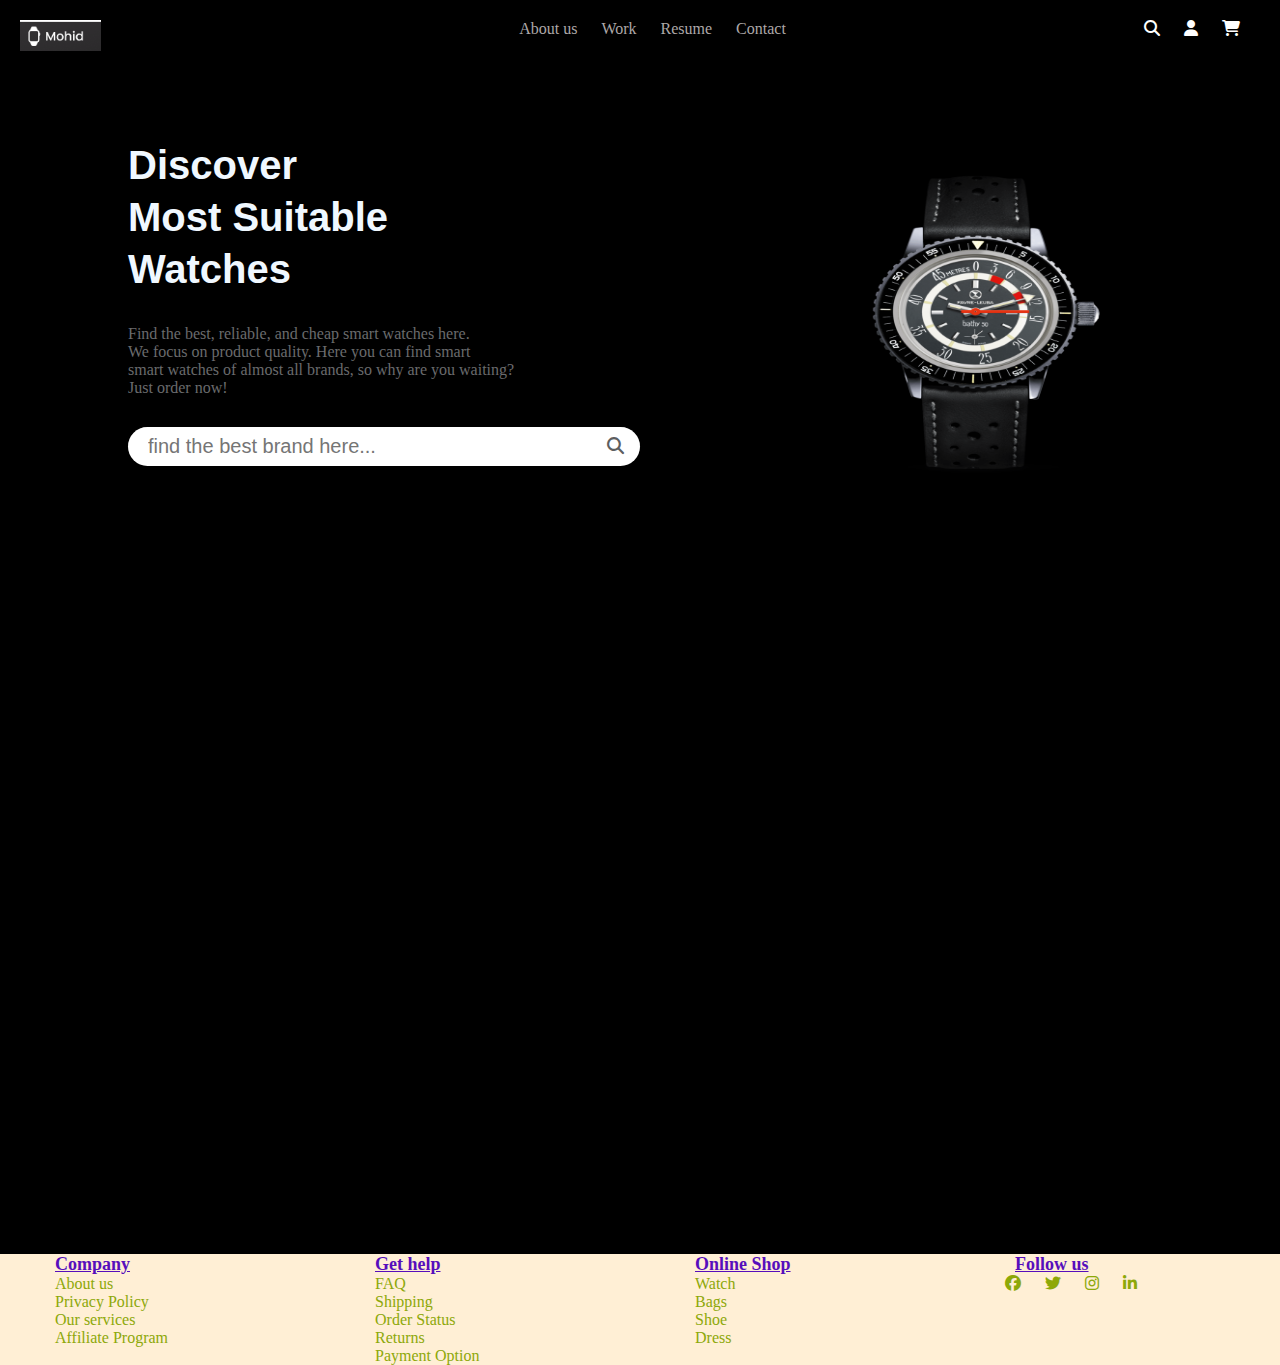
<file: index.html>
<!DOCTYPE html>
<html lang="en">
<head>
    <meta charset="UTF-8">
    <meta name="viewport" content="width=device-width, initial-scale=1.0">
    <title>Document</title>
    <link rel="stylesheet" href="https://cdnjs.cloudflare.com/ajax/libs/font-awesome/6.6.0/css/all.min.css">
    <link rel="stylesheet" href="style.css">

    
</head>
<body>
    <section>
        <!-- navbar section -->
        <nav>
            <div class="navbar">
                <div class="logo">
                    <img src="/image/logo watch.png" alt="">
                </div>
                <ul>
                    <li><a href="/About1.html">About us</a></li>
                    <li><a href="#">Work</a></li>
                    <li><a href="#">Resume</a></li>
                    <li><a href="#">Contact</a></li>
                </ul>
                <div class="font-icon">
                    <a href="#"><i class="fa-solid fa-magnifying-glass"></i></a>
                    <a href="#"><i class="fa-solid fa-user"></i></a>
                    <a href="#"><i class="fa-solid fa-cart-shopping"></i></a>
                </div>
            </div>
        </nav>
        <!-- content section -->
        <div class="content">
            <h1>Discover <br>Most Suitable <br> Watches</h1>
            <p>Find the best, reliable, and cheap smart watches here. <br>We focus on product quality. Here you can find smart <br>
            smart watches of almost all brands, so why are you waiting? <br>Just order now!</p>
            <!-- form section -->
            <form action="">
                <input type="text" name="" placeholder="find the best brand here...">
                <button type="submit"><i class="fa fa-search" aria-hidden="true"></i></button>
            </form>
        </div>
        <!-- watch image -->
        <div class="image">
            <img class="watch" src="/image/PngItem_651918.png" alt="this is a watch">
        </div>
        
    
    <!-- footer section -->

    <footer>
        <div class="container-one">
            <div class="row">
                <div class="footer-col">
                    <h4>Company</h4>
                    <ul>
                        <li><a href="#">About us</a></li>
                        <li><a href="#">Privacy Policy</a></li>
                        <li><a href="#">Our services</a></li>
                        <li><a href="#">Affiliate Program</a></li>
                    </ul>
                </div>
                <div class="footer-col">
                    <h4>Get help</h4>
                    <ul>
                        <li><a href="#">FAQ</a></li>
                        <li><a href="#">Shipping</a></li>
                        <li><a href="#">Order Status</a></li>
                        <li><a href="#">Returns</a></li>
                        <li><a href="#">Payment Option</a></li>
                    </ul>
                </div>
                <div class="footer-col">
                    <h4>Online Shop</h4>
                    <ul>
                        <li><a href="#">Watch</a></li>
                        <li><a href="#">Bags</a></li>
                        <li><a href="#">Shoe</a></li>
                        <li><a href="#">Dress</a></li>
                    </ul>
                </div>
                <div class="footer-col">
                    <h4>Follow us</h4>
                    <div class="social">
                        <a href="#"><i class="fab fa-facebook" aria-hidden="true"></i></a>
                         <a href="#"><i class="fab fa-twitter" aria-hidden="true"></i></a>
                         <a href="#"><i class="fab fa-instagram" aria-hidden="true"></i></a>
                         <a href="#"><i class="fab fa-linkedin-in" aria-hidden="true"></i></a>
                    </div>
                    
                </div>
            </div>
        
        </div>
    </footer>
</section>
</body>
</html>
</file>
<file: style.css>
*{
    box-sizing: border-box;
    margin: 0;
    list-style: none;
}

body{
    background-color: black;
    color: white;
    min-height: 100vh;
    margin: 0;
    position: relative;
    
}
body::after {
    content: '';
    display: block;
    height: 50px;
    /* Set same as footer's height */
  }
  
  footer {
    position: absolute;
    bottom: 0;
    width: 100%;
    height: 50px;
  }
nav .navbar{
    display: flex;
    justify-content: space-between;
    margin: 20px 20px;
}
nav .navbar ul li{
    display: inline-block;
    margin-left: 20px;
    /* list-style: square; */
}
li a{
    color: rgb(173, 168, 168);
    text-decoration: none;
}
li a:hover{
text-decoration: underline;
color: aquamarine;
}
nav .navbar .font-icon a{
    color: white;
    margin-right: 20px;
}
nav .navbar .font-icon a i:hover{
color: aquamarine;
}

.content {
    margin: 20px 20px 20px 20px;
    margin-top: 5%;
    align-items: center;
    float: left;
    width: 40%;
    margin-left: 10%;
    height: 100px;
}
.content h1{
    font-size: 40px;
    color: aliceblue;
    font-family: sans-serif;
    font-weight: 600;
    align-items: center;
    line-height: 1.3;
}
.content p{
    color: rgb(106, 107, 109);
    font-size: 16px;
    margin-top: 30px;
    margin-bottom: 30px;
}

.watch{
    height: 300px;
    width: 250px;
}
.image {
    float: right;
    width: 30%;
    margin-top: 100px;
    align-items: center;
    margin-right: 30px ;    
}

form {
    background: grey;
    border-radius: 25px;
    position: relative;
}
input {
    width: 100%;
    height: 100%;
    display: block;
    border-radius: 25px;
    font-size: 20px;
    padding: 8px 40px 8px 20px;
    border: none;
    box-shadow: 0 5px 8px 3px black;
    outline: none;
}
/* input:focus{
    outline: none;
} */
button{
    position: absolute;
    top: 0;
    right: 0;
    width: 50px;
    height: 100%;
    border-radius: 50%;
    cursor: pointer;
    border: none;
    background: none;
    font-size: 17px;
}
button i {
    color: rgb(93, 94, 95);
}
button i:hover {
    color: rgb(162, 163, 163);
}

.container-one {
    background: papayawhip;
    width: 100%;
    margin-top: 30%;
    /* position: absolute; */
    /* bottom: 0;
    /* left: 0;
    z-index: 15; */ */
}
.row {
    display: flex;
    flex-wrap: wrap;
}
.footer-col {
    width: 25%;
    padding: 0 15px;
}
.row .footer-col h4{
    color: rgb(87, 14, 188);
    font-size: 18px;
    font-weight: bold;
    margin-left: 30px;
    text-decoration: underline;
    /* background-color: aliceblue; */
    padding: 0px 10px;
}
.footer-col .social {
    margin-left: 20px;
}
.footer-col .social a{
    margin: auto;
    padding: 10px;
    color: rgb(141, 168, 9);
}
.footer-col .social a:hover{
    color: white;
}
.footer-col ul a {
    color: rgb(141, 168, 9);
}
.footer-col ul a:hover{
    color: blue;
}
</file>
